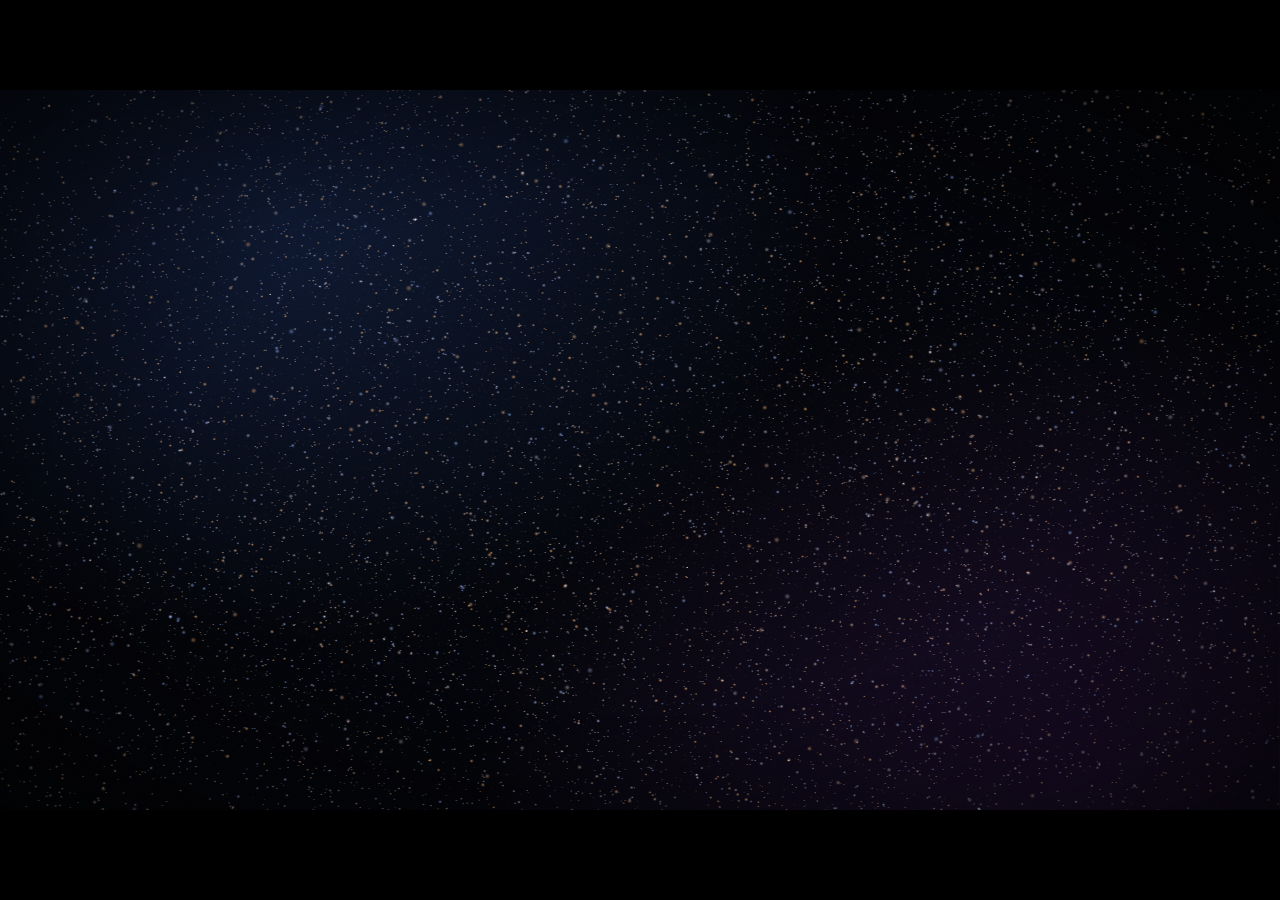
<file: index.html>
<!doctype html>
<html lang="ar">
<head>
<meta charset="utf-8">
<title>منصة العقود · وادي مكة</title>
<meta name="viewport" content="width=device-width, initial-scale=1">
<link rel="stylesheet" href="css/main.css">
</head>
<body>

<!-- ===================== THE STAGE (always 1920 x 1080, scaled to fit) ===================== -->
<div id="stage" dir="rtl">
  <div id="bg"></div>
  <canvas id="cloud"></canvas>

  <div id="scenes">

    <!-- 1 · المشكلة -->
    <section class="scene" id="s-problem">
      <div class="col-text">
        <div class="kicker a" id="pr-kicker">لماذا منصة للعقود؟</div>
        <div class="swap">
          <div class="stat a" id="pr-0"><span class="num" id="pr-n0">0</span>
            <span class="stat-label">أسبوعاً في المتوسط من تقديم العرض إلى توقيع عقد عالي التعقيد</span>
            <span class="stat-sub">العقد البسيط: <span class="ltr">4.4</span> أسابيع · متوسط التعقيد: <span class="ltr">11.6</span> أسبوعاً</span></div>
          <div class="stat a" id="pr-1"><span class="num" id="pr-n1">0</span>
            <span class="stat-label">متوسط ما يتآكل من قيمة العقود عالمياً بسبب ضعف إدارتها</span>
            <span class="stat-sub">أفضل المنظمات أداءً: نحو <span class="ltr">3%</span></span></div>
        </div>
      </div>
      <div class="source a" id="pr-src0">المصدر: World Commerce &amp; Contracting · 2023 Benchmark Study · عقود محلية، متوسط عالمي</div>
      <div class="source a" id="pr-src1">المصدر: World Commerce &amp; Contracting و Deloitte · دراسة The ROI of Contracting Excellence · 2023</div>
    </section>

    <!-- 2 · الحل وفكرة وادي مكة -->
    <section class="scene" id="s-solution">
      <div class="col-text">
        <div class="kicker a" id="so-kicker">الحل</div>
        <div class="swap">
          <div class="x" id="so-a"><h1 class="headline sp" id="so-head">عقودك، <em class="plain">بوضوح.</em></h1>
            <div class="lede a" id="so-lede">فريق واحد. صلاحيات واضحة. ومساحة عمل مشتركة.</div></div>
          <div class="a" id="so-b"><img class="logo" src="assets/brand/logo-white.png" alt="شركة وادي مكة للتقنية">
            <span class="stat-label">مملوكة لجامعة أم القرى · تأسست عام <span class="ltr">2012</span></span></div>
          <div class="a" id="so-c"><h2 class="bigline">من القالب إلى <em>التوقيع</em></h2>
            <span class="stat-label">في مكان واحد</span></div>
        </div>
      </div>
      <div class="source a" id="so-src1">العبارتان من شاشة الدخول في المنصة نفسها</div>
      <div class="source a" id="so-src2">المصدر: سعوديبيديا · «شركة وادي مكة للتقنية»</div>
    </section>

    <!-- 3 · البنية وسير العمل -->
    <section class="scene" id="s-arch">
      <div class="row-top">
        <div class="kicker a" id="ar-kicker">البنية وسير العمل</div>
        <div class="swap">
          <h1 class="headline sp" id="ar-head">أربع خطوات، <em>مسار واحد</em></h1>
          <h1 class="headline sp" id="ar-head2">أربع <em>حالات</em> لكل عقد</h1>
          <h1 class="headline sp" id="ar-head3">ثلاث <em>طبقات</em></h1>
        </div>
      </div>
      <div class="pin step" id="pin-s1"><span><b>1</b>بيانات العقد</span></div>
      <div class="pin step" id="pin-s2"><span><b>2</b>البنود</span></div>
      <div class="pin step" id="pin-s3"><span><b>3</b>المراجعة الذكية</span></div>
      <div class="pin step" id="pin-s4"><span><b>4</b>المعاينة والرفع</span></div>

      <div class="flow x" id="ar-flow">
        <svg viewBox="0 0 1500 330" width="1500" height="330">
          <path class="fl-line" id="fl-a1" pathLength="1" d="M1145 70 H912"/><path class="fl-head" id="fl-h1" d="M900 70 l18 -10 v20 z"/>
          <path class="fl-line" id="fl-a2" pathLength="1" d="M595 70 H362"/><path class="fl-head" id="fl-h2" d="M350 70 l18 -10 v20 z"/>
          <path class="fl-line" id="fl-a3" pathLength="1" d="M750 114 Q750 250 868 250"/><path class="fl-head" id="fl-h3" d="M880 250 l-18 -10 v20 z"/>
          <path class="fl-line" id="fl-a4" pathLength="1" d="M1180 250 Q1300 250 1300 126"/><path class="fl-head" id="fl-h4" d="M1300 114 l-10 18 h20 z"/>
          <g class="fl-chip" id="fl-c1"><rect x="1150" y="28" width="300" height="84" rx="42" stroke="#9aa3b8"/><text x="1300" y="82" text-anchor="middle">مسودة</text></g>
          <g class="fl-chip" id="fl-c2"><rect x="600" y="28" width="300" height="84" rx="42" stroke="#4cc4f0"/><text x="750" y="82" text-anchor="middle">قيد المراجعة</text></g>
          <g class="fl-chip" id="fl-c3"><rect x="50" y="28" width="300" height="84" rx="42" stroke="#8dc63f"/><text x="200" y="82" text-anchor="middle">معتمدة</text></g>
          <g class="fl-chip" id="fl-c4"><rect x="880" y="208" width="300" height="84" rx="42" stroke="#f2b03c"/><text x="1030" y="262" text-anchor="middle">معادة للتعديل</text></g>
        </svg>
      </div>

      <div class="pin layer" id="pin-l1"><span>الواجهة<i>تطبيق <span class="ltr">React</span> في المتصفح · مستضاف على <span class="ltr">Netlify</span></i></span></div>
      <div class="pin layer" id="pin-l2"><span>الخادم وقاعدة البيانات<i><span class="ltr">Supabase</span> · قاعدة <span class="ltr">PostgreSQL</span> · الدخول والصلاحيات</i></span></div>
      <div class="pin layer" id="pin-l3"><span>محرك المراجعة<i>محاكاة محلية، أو <span class="ltr">Gemini</span> عبر دالة على الخادم</i></span></div>
      <div class="source a" id="ar-src">المصدر: واجهة المنصة نفسها (لقطات من النسخة التجريبية)</div>
      <div class="source a" id="ar-src2">المصدر: فحص شيفرة النسخة التجريبية كما تُحمَّل في المتصفح · 15 نوفمبر 2026</div>
    </section>

    <!-- 4 · العرض التطبيقي -->
    <section class="scene" id="s-demo">
      <div class="screen x" id="dm-screen">
        <div class="film" id="dm-film">
          <img src="assets/shots/01-login.png" alt="" style="left:0">
          <img src="assets/shots/02-dashboard.png" alt="" style="left:1400px">
          <img src="assets/shots/03-contracts.png" alt="" style="left:2800px">
          <div class="fill" id="dm-fill" style="left:4200px">
            <img src="assets/shots/fill/base.png" alt="" style="left:0;top:0;width:2560px;height:5000px">
            <img class="fp" data-f="1" src="assets/shots/fill/p01-0.png" alt="" style="left:282px;top:1067px;width:832px;height:71px">
            <img class="fp" data-f="1" src="assets/shots/fill/p01-1.png" alt="" style="left:1959px;top:126px;width:13px;height:13px">
            <img class="fp" data-f="1" src="assets/shots/fill/p01-2.png" alt="" style="left:1488px;top:346px;width:827px;height:61px">
            <img class="fp" data-f="1" src="assets/shots/fill/p01-3.png" alt="" style="left:1414px;top:692px;width:947px;height:52px">
            <img class="fp" data-f="1" src="assets/shots/fill/p01-4.png" alt="" style="left:1894px;top:856px;width:172px;height:56px">
            <img class="fp" data-f="1" src="assets/shots/fill/p01-5.png" alt="" style="left:2335px;top:1003px;width:13px;height:13px">
            <img class="fp" data-f="1" src="assets/shots/fill/p01-6.png" alt="" style="left:1898px;top:1056px;width:439px;height:40px">
            <img class="fp" data-f="2" src="assets/shots/fill/p02-0.png" alt="" style="left:282px;top:1067px;width:832px;height:71px">
            <img class="fp" data-f="2" src="assets/shots/fill/p02-1.png" alt="" style="left:283px;top:1853px;width:831px;height:93px">
            <img class="fp" data-f="2" src="assets/shots/fill/p02-2.png" alt="" style="left:282px;top:3435px;width:832px;height:229px">
            <img class="fp" data-f="2" src="assets/shots/fill/p02-3.png" alt="" style="left:1414px;top:102px;width:544px;height:38px">
            <img class="fp" data-f="2" src="assets/shots/fill/p02-4.png" alt="" style="left:2255px;top:692px;width:116px;height:39px">
            <img class="fp" data-f="2" src="assets/shots/fill/p02-5.png" alt="" style="left:1894px;top:856px;width:188px;height:56px">
            <img class="fp" data-f="2" src="assets/shots/fill/p02-6.png" alt="" style="left:1860px;top:1207px;width:477px;height:52px">
            <img class="fp" data-f="3" src="assets/shots/fill/p03-0.png" alt="" style="left:283px;top:1288px;width:831px;height:468px">
            <img class="fp" data-f="3" src="assets/shots/fill/p03-1.png" alt="" style="left:283px;top:1853px;width:831px;height:93px">
            <img class="fp" data-f="3" src="assets/shots/fill/p03-2.png" alt="" style="left:282px;top:3146px;width:832px;height:518px">
            <img class="fp" data-f="3" src="assets/shots/fill/p03-3.png" alt="" style="left:2255px;top:692px;width:117px;height:56px">
            <img class="fp" data-f="3" src="assets/shots/fill/p03-4.png" alt="" style="left:2066px;top:1501px;width:25px;height:25px">
            <img class="fp" data-f="3" src="assets/shots/fill/p03-5.png" alt="" style="left:2095px;top:1803px;width:241px;height:46px">
            <img class="fp" data-f="4" src="assets/shots/fill/p04-0.png" alt="" style="left:345px;top:1288px;width:583px;height:468px">
            <img class="fp" data-f="4" src="assets/shots/fill/p04-1.png" alt="" style="left:280px;top:3208px;width:834px;height:209px">
            <img class="fp" data-f="4" src="assets/shots/fill/p04-2.png" alt="" style="left:2255px;top:693px;width:117px;height:69px">
            <img class="fp" data-f="4" src="assets/shots/fill/p04-3.png" alt="" style="left:2066px;top:1501px;width:25px;height:25px">
            <img class="fp" data-f="4" src="assets/shots/fill/p04-4.png" alt="" style="left:2015px;top:1963px;width:321px;height:46px">
            <img class="fp" data-f="5" src="assets/shots/fill/p05-0.png" alt="" style="left:791px;top:1563px;width:137px;height:38px">
            <img class="fp" data-f="5" src="assets/shots/fill/p05-1.png" alt="" style="left:356px;top:3268px;width:750px;height:43px">
            <img class="fp" data-f="5" src="assets/shots/fill/p05-2.png" alt="" style="left:2201px;top:2125px;width:135px;height:39px">
            <img class="fp" data-f="6" src="assets/shots/fill/p06-0.png" alt="" style="left:339px;top:1288px;width:248px;height:468px">
            <img class="fp" data-f="6" src="assets/shots/fill/p06-1.png" alt="" style="left:282px;top:3268px;width:831px;height:149px">
            <img class="fp" data-f="6" src="assets/shots/fill/p06-2.png" alt="" style="left:2255px;top:693px;width:117px;height:75px">
            <img class="fp" data-f="6" src="assets/shots/fill/p06-3.png" alt="" style="left:2066px;top:1501px;width:24px;height:25px">
            <img class="fp" data-f="6" src="assets/shots/fill/p06-4.png" alt="" style="left:2085px;top:2403px;width:251px;height:40px">
            <img class="fp" data-f="7" src="assets/shots/fill/p07-0.png" alt="" style="left:403px;top:1643px;width:161px;height:39px">
            <img class="fp" data-f="7" src="assets/shots/fill/p07-1.png" alt="" style="left:353px;top:3322px;width:759px;height:44px">
            <img class="fp" data-f="7" src="assets/shots/fill/p07-2.png" alt="" style="left:2255px;top:693px;width:27px;height:28px">
            <img class="fp" data-f="7" src="assets/shots/fill/p07-3.png" alt="" style="left:2309px;top:743px;width:57px;height:25px">
            <img class="fp" data-f="7" src="assets/shots/fill/p07-4.png" alt="" style="left:1920px;top:1486px;width:171px;height:56px">
            <img class="fp" data-f="7" src="assets/shots/fill/p07-5.png" alt="" style="left:1359px;top:2564px;width:178px;height:32px">
            <img class="fp" data-f="8" src="assets/shots/fill/p08-0.png" alt="" style="left:330px;top:1288px;width:273px;height:468px">
            <img class="fp" data-f="8" src="assets/shots/fill/p08-1.png" alt="" style="left:282px;top:3322px;width:831px;height:95px">
            <img class="fp" data-f="8" src="assets/shots/fill/p08-2.png" alt="" style="left:2255px;top:693px;width:117px;height:75px">
            <img class="fp" data-f="8" src="assets/shots/fill/p08-3.png" alt="" style="left:1920px;top:1486px;width:187px;height:56px">
            <img class="fp" data-f="8" src="assets/shots/fill/p08-4.png" alt="" style="left:2056px;top:2725px;width:281px;height:46px">
            <img class="fp" data-f="9" src="assets/shots/fill/p09-0.png" alt="" style="left:441px;top:1563px;width:140px;height:37px">
            <img class="fp" data-f="9" src="assets/shots/fill/p09-1.png" alt="" style="left:336px;top:3373px;width:685px;height:44px">
            <img class="fp" data-f="9" src="assets/shots/fill/p09-2.png" alt="" style="left:2280px;top:2888px;width:57px;height:36px">
            <img class="fp" data-f="10" src="assets/shots/fill/p10-0.png" alt="" style="left:283px;top:1370px;width:831px;height:384px">
            <img class="fp" data-f="10" src="assets/shots/fill/p10-1.png" alt="" style="left:283px;top:1853px;width:831px;height:93px">
            <img class="fp" data-f="10" src="assets/shots/fill/p10-2.png" alt="" style="left:283px;top:2368px;width:831px;height:95px">
            <img class="fp" data-f="10" src="assets/shots/fill/p10-3.png" alt="" style="left:282px;top:3146px;width:832px;height:518px">
            <img class="fp" data-f="10" src="assets/shots/fill/p10-4.png" alt="" style="left:2255px;top:693px;width:117px;height:75px">
            <img class="fp" data-f="10" src="assets/shots/fill/p10-5.png" alt="" style="left:1978px;top:3066px;width:187px;height:56px">
            <img class="fp" data-f="10" src="assets/shots/fill/p10-6.png" alt="" style="left:2152px;top:3391px;width:169px;height:40px">
            <img class="fp" data-f="10" src="assets/shots/fill/p10-7.png" alt="" style="left:2138px;top:3591px;width:13px;height:13px">
            <img class="fp" data-f="11" src="assets/shots/fill/p11-0.png" alt="" style="left:676px;top:2401px;width:41px;height:29px">
            <img class="fp" data-f="11" src="assets/shots/fill/p11-1.png" alt="" style="left:345px;top:3562px;width:755px;height:40px">
            <img class="fp" data-f="11" src="assets/shots/fill/p11-2.png" alt="" style="left:1765px;top:3392px;width:43px;height:32px">
            <img class="fp" data-f="12" src="assets/shots/fill/p12-0.png" alt="" style="left:432px;top:2399px;width:64px;height:38px">
            <img class="fp" data-f="12" src="assets/shots/fill/p12-1.png" alt="" style="left:345px;top:3562px;width:657px;height:40px">
            <img class="fp" data-f="12" src="assets/shots/fill/p12-2.png" alt="" style="left:1626px;top:3391px;width:69px;height:41px">
            <img class="fp" data-f="13" src="assets/shots/fill/p13-0.png" alt="" style="left:0px;top:1853px;width:1264px;height:3147px">
            <img class="fp" data-f="13" src="assets/shots/fill/p13-1.png" alt="" style="left:1363px;top:693px;width:1008px;height:62px">
            <img class="fp" data-f="13" src="assets/shots/fill/p13-2.png" alt="" style="left:1805px;top:3562px;width:189px;height:56px">
            <img class="fp" data-f="13" src="assets/shots/fill/p13-3.png" alt="" style="left:2328px;top:3707px;width:14px;height:13px">
            <img class="fp" data-f="13" src="assets/shots/fill/p13-4.png" alt="" style="left:1941px;top:3761px;width:118px;height:35px">
            <img class="fp" data-f="13" src="assets/shots/fill/p13-5.png" alt="" style="left:2530px;top:3838px;width:30px;height:47px">
            <img class="fp" data-f="13" src="assets/shots/fill/p13-6.png" alt="" style="left:1264px;top:4864px;width:1272px;height:13px">
            <img class="fp" data-f="14" src="assets/shots/fill/p14-0.png" alt="" style="left:283px;top:1933px;width:831px;height:223px">
            <img class="fp" data-f="14" src="assets/shots/fill/p14-1.png" alt="" style="left:283px;top:2690px;width:831px;height:398px">
            <img class="fp" data-f="14" src="assets/shots/fill/p14-2.png" alt="" style="left:282px;top:3722px;width:832px;height:810px">
            <img class="fp" data-f="14" src="assets/shots/fill/p14-3.png" alt="" style="left:1980px;top:690px;width:392px;height:82px">
            <img class="fp" data-f="14" src="assets/shots/fill/p14-4.png" alt="" style="left:2024px;top:4226px;width:189px;height:56px">
            <img class="fp" data-f="14" src="assets/shots/fill/p14-5.png" alt="" style="left:2275px;top:4372px;width:13px;height:13px">
            <img class="fp" data-f="14" src="assets/shots/fill/p14-6.png" alt="" style="left:1938px;top:4427px;width:44px;height:32px">
            <img class="fp" data-f="15" src="assets/shots/fill/p15-0.png" alt="" style="left:130px;top:4298px;width:30px;height:49px">
            <img class="fp" data-f="15" src="assets/shots/fill/p15-1.png" alt="" style="left:282px;top:4425px;width:835px;height:171px">
            <img class="fp" data-f="15" src="assets/shots/fill/p15-2.png" alt="" style="left:249px;top:4609px;width:902px;height:391px">
            <img class="fp" data-f="15" src="assets/shots/fill/p15-3.png" alt="" style="left:2059px;top:4587px;width:277px;height:39px">
          </div>
          <img src="assets/shots/06-clauses.png" alt="" style="left:5600px">
          <img src="assets/shots/05-review.png" alt="" style="left:7000px">
          <img id="dm-s1" src="assets/shots/08-send-1.png" alt="" style="left:8400px;height:675px">
          <img class="st" id="dm-s2" src="assets/shots/08-send-2.png" alt="" style="left:8400px;height:675px">
          <img class="st" id="dm-s3" src="assets/shots/08-send-3.png" alt="" style="left:8400px;height:675px">
          <img id="dm-r1" src="assets/shots/09-rev-1.png" alt="" style="left:9800px;height:675px">
          <img class="st" id="dm-r2" src="assets/shots/09-rev-2.png" alt="" style="left:9800px;height:1594px">
          <img class="st" id="dm-r3" src="assets/shots/09-rev-3.png" alt="" style="left:9800px;height:675px">
          <img class="st" id="dm-r4" src="assets/shots/09-rev-4.png" alt="" style="left:9800px;height:675px">
          <img src="assets/shots/07-sign.png" alt="" style="left:11200px">
          <div class="tap" id="tap1" style="left:8520px;top:643px"></div>
          <div class="tap" id="tap2" style="left:9143px;top:289px"></div>
          <div class="tap" id="tap3" style="left:10756px;top:525px"></div>
          <div class="tap" id="tap4" style="left:9874px;top:1563px"></div>
          <div class="tap" id="tap5" style="left:10528px;top:302px"></div>
        </div>
      </div>
      <div class="demo-text">
        <div class="kicker a" id="dm-kicker">العرض التطبيقي</div>
        <div class="swap">
          <div class="cap a" id="dm-c1"><b>01</b><h2>الدخول</h2><span>للفريق المصرّح له فقط</span></div>
          <div class="cap a" id="dm-c2"><b>02</b><h2>لوحة المتابعة</h2><span>كل العقود وحالاتها</span></div>
          <div class="cap a" id="dm-c3"><b>03</b><h2>العقود</h2><span>بحث وتصفية ومتابعة</span></div>
          <div class="cap a" id="dm-c4"><b>04</b><h2>بيانات العقد</h2><div class="swap"><span id="dm-c4a">تعبئة حقول قالب التوريد التجريبي</span><span id="dm-c4b">المعاينة تمتلئ مع كل إدخال</span></div></div>
          <div class="cap a" id="dm-c5"><b>05</b><h2>البنود</h2><span>ثابت · قابل للتعديل · مولّد</span></div>
          <div class="cap a" id="dm-c6"><b>06</b><h2>المراجعة الذكية</h2><span>ملاحظات على نص العقد</span></div>
          <div class="cap a" id="dm-c7"><b>07</b><h2>الرفع للمراجع</h2><span>بضغطة واحدة</span></div>
          <div class="cap a" id="dm-c8"><b>08</b><h2>المراجع القانوني</h2><span>يقرأ البنود ويعلّق عليها</span></div>
          <div class="cap a" id="dm-c9"><b>09</b><h2>الاعتماد</h2><span>تجريبي · يصبح العقد للقراءة فقط</span></div>
          <div class="cap a" id="dm-c10"><b>10</b><h2>التوقيع</h2><span>تجريبي · برمز تحقق</span></div>
        </div>
      </div>
      <div class="source a" id="dm-src">لقطات من النسخة التجريبية للمنصة · البيانات الظاهرة تجريبية</div>
    </section>

    <!-- 5 · الخلاصة والتوصيات -->
    <section class="scene" id="s-end">
      <div class="col-text tight">
        <div class="kicker a" id="en-kicker">التوصيات</div>
        <div class="rec a" id="en-1"><h2 class="bigline">توقيع <em>موثوق</em></h2><span class="stat-label">ربط التوقيع بمزوّد تصديق رقمي مرخّص</span></div>
        <div class="rec a" id="en-2"><h2 class="bigline">قوالب <em>معتمدة</em></h2><span class="stat-label">اعتماد قانوني للقوالب التجريبية</span></div>
        <div class="rec a" id="en-3"><h2 class="bigline">مراجعة <em>حيّة</em></h2><span class="stat-label">من المحاكاة المحلية إلى المراجعة الحية، مع قياس دقتها</span></div>
      </div>
      <div class="center">
        <img class="logo small a" id="en-logo" src="assets/brand/logo-white.png" alt="">
        <h1 class="headline huge sp" id="en-head">عقودك، <em class="plain">بوضوح.</em></h1>
      </div>
      <div class="source a" id="en-src">توصيات مقترحة، مبنية على ما يظهر في النسخة التجريبية</div>
    </section>

  </div>

  <div id="vignette"></div>
  <div id="grain"></div>
  <div id="pageno"></div>
  <div id="flash"></div>
</div>

<!-- ===================== PRESENTING TOOLS ===================== -->
<div id="blank"></div>
<div id="progress"><i id="progress-fill"></i></div>
<div id="tester"></div>
<div id="jumpbox"></div>

<div id="help" class="overlay" dir="rtl">
  <div class="help-card">
    <h2>أزرار التحكّم</h2>
    <table>
      <tr><td><kbd>→</kbd> <kbd>↓</kbd> <kbd>PageDown</kbd> <kbd>Space</kbd> <kbd>N</kbd> <kbd>Enter</kbd> · نقرة يسار</td><td>النقرة التالية</td></tr>
      <tr><td><kbd>←</kbd> <kbd>↑</kbd> <kbd>PageUp</kbd> <kbd>Backspace</kbd> · نقرة يمين</td><td>رجوع</td></tr>
      <tr><td><kbd>F</kbd> <kbd>F5</kbd></td><td>ملء الشاشة: تشغيل / إيقاف</td></tr>
      <tr><td><kbd>B</kbd> أو <kbd>.</kbd></td><td>شاشة سوداء</td></tr>
      <tr><td><kbd>W</kbd> أو <kbd>,</kbd></td><td>شاشة بيضاء</td></tr>
      <tr><td><kbd>P</kbd></td><td>فتح شاشة المقدّم (الملاحظات والمؤقّت)</td></tr>
      <tr><td><kbd>G</kbd> أو <kbd>O</kbd></td><td>نظرة عامة على كل النقرات</td></tr>
      <tr><td>أرقام ثم <kbd>Enter</kbd></td><td>الانتقال إلى رقم الصفحة</td></tr>
      <tr><td><kbd>Home</kbd> / <kbd>End</kbd></td><td>أول نقرة / آخر نقرة</td></tr>
      <tr><td><kbd>H</kbd> أو <kbd>?</kbd></td><td>هذه المساعدة</td></tr>
      <tr><td><kbd>D</kbd></td><td>فاحص الأزرار: تشغيل / إيقاف</td></tr>
      <tr><td><kbd>L</kbd></td><td>خط التقدّم: تشغيل / إيقاف</td></tr>
      <tr><td><kbd>Esc</kbd></td><td>إغلاق أي نافذة</td></tr>
    </table>
    <p>أثناء الشاشة السوداء أو البيضاء، أول ضغطة تعيد الصورة فقط ولا تغيّر الشريحة.<br>الحروف تعمل سواء كانت لوحة المفاتيح عربية أو إنجليزية.</p>
  </div>
</div>

<div id="overview" class="overlay">
  <div class="ov-top" dir="rtl">
    <b>نظرة عامة</b>
    <span>الأسهم أو جهاز التحكّم للتنقّل · Enter أو Space للانتقال · Esc للإغلاق</span>
    <span id="overview-note">بعض النقرات بلا صورة: شغّل الملف «tools / Make snapshots» مرتين بالفأرة لتحديث الصور.</span>
  </div>
  <div id="overview-grid"></div>
</div>

<div id="loader"><i></i></div>

<script src="vendor/gsap.min.js"></script>
<script src="assets/thumbs/thumbs.js"></script>
<script src="js/particles.js"></script>
<script src="js/shapes.js"></script>
<script src="js/engine.js"></script>
<!-- extra scene files (js/scenes-*.js) go here, before deck.js -->
<script src="js/deck.js"></script>
</body>
</html>
</file>
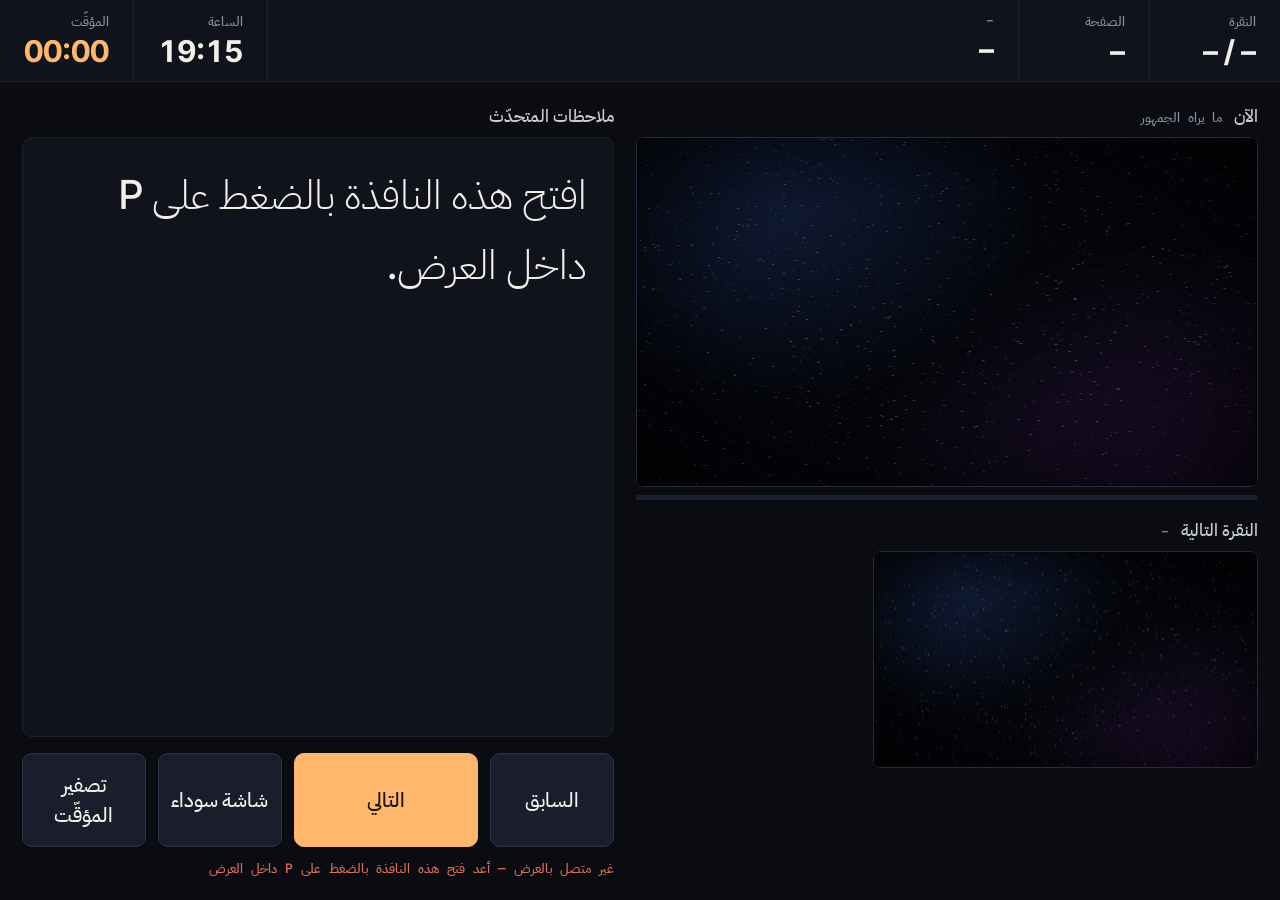
<file: presenter.html>
<!doctype html>
<html lang="ar" dir="rtl">
<head>
<meta charset="utf-8">
<title>شاشة المقدّم</title>
<link rel="stylesheet" href="css/presenter.css">
</head>
<body>

<header id="bar">
  <div class="cell"><small>النقرة</small><b id="p-click">– / –</b></div>
  <div class="cell"><small>الصفحة</small><b id="p-page">–</b></div>
  <div class="cell wide"><small id="p-name">–</small><b id="p-title">–</b></div>
  <div class="cell"><small>الساعة</small><b id="p-clock">--:--</b></div>
  <div class="cell"><small>المؤقّت</small><b id="p-timer">00:00</b></div>
</header>

<main>
  <section id="screens">
    <div class="panel">
      <h3>الآن <span>ما يراه الجمهور</span></h3>
      <div class="frame"><iframe id="f-now" src="index.html?mode=mirror" tabindex="-1"></iframe></div>
      <div id="p-bar"><i id="p-fill"></i></div>
    </div>
    <div class="panel">
      <h3>النقرة التالية <span id="p-next-name">–</span></h3>
      <div class="frame small"><iframe id="f-next" src="index.html?mode=preview" tabindex="-1"></iframe><div id="p-end">نهاية العرض</div></div>
    </div>
  </section>

  <section id="notes-wrap">
    <h3>ملاحظات المتحدّث</h3>
    <div id="p-notes">افتح هذه النافذة بالضغط على P داخل العرض.</div>
    <div id="buttons">
      <button id="b-back">السابق</button>
      <button id="b-next" class="main">التالي</button>
      <button id="b-black">شاشة سوداء</button>
      <button id="b-reset">تصفير المؤقّت</button>
    </div>
    <div id="p-link">غير متصل بالعرض</div>
  </section>
</main>

<script>
/* presenter.html — talks to the show (window.opener) and to its two embedded copies
   through window.postMessage, which works on file:// pages. */
(function () {
  'use strict';
  var $ = function (id) { return document.getElementById(id); };
  var show = window.opener || null;
  var beats = [], index = 0, blank = null, linked = false, lastSeen = 0;
  var ready = { mirror: false, preview: false };
  var t0 = null;   // timer start (ms), null = not started

  function post(win, msg) { msg.deck = 1; try { win.postMessage(msg, '*'); } catch (e) { } }
  function cmd(c) { if (show) post(show, { type: 'cmd', cmd: c }); }
  function hello() { if (show && !show.closed) post(show, { type: 'hello' }); }

  function pad(n) { return (n < 10 ? '0' : '') + n; }
  function tick() {
    var d = new Date();
    $('p-clock').textContent = pad(d.getHours()) + ':' + pad(d.getMinutes());
    var s = t0 === null ? 0 : Math.floor((Date.now() - t0) / 1000);
    $('p-timer').textContent = (s >= 3600 ? Math.floor(s / 3600) + ':' : '') + pad(Math.floor(s / 60) % 60) + ':' + pad(s % 60);
    var ok = linked && Date.now() - lastSeen < 9000;
    $('p-link').textContent = ok ? 'متصل بالعرض' : 'غير متصل بالعرض — أعد فتح هذه النافذة بالضغط على P داخل العرض';
    $('p-link').className = ok ? 'ok' : '';
  }

  function render() {
    if (!beats.length) return;
    var b = beats[index], total = beats.length - 1;
    $('p-click').textContent = index + ' / ' + total;
    $('p-page').textContent = b.page;
    $('p-title').textContent = b.title;
    $('p-name').textContent = b.name;
    $('p-notes').textContent = b.notes || (index === 0 ? 'شاشة البداية. اضغط «التالي» لتبدأ.' : '—');
    $('p-fill').style.transform = 'scaleX(' + (total ? index / total : 0) + ')';
    var nx = beats[index + 1];
    $('p-next-name').textContent = nx ? nx.name : '';
    $('p-end').style.display = nx ? 'none' : 'flex';
    $('b-black').classList.toggle('on', blank === 'black');
  }
  function pushFrames(animate) {
    if (ready.mirror) {
      post($('f-now').contentWindow, { type: 'goto', index: index, animate: animate });
      post($('f-now').contentWindow, { type: 'blank', value: blank });
    }
    if (ready.preview && beats[index + 1]) post($('f-next').contentWindow, { type: 'goto', index: index + 1, animate: false });
  }

  window.addEventListener('message', function (e) {
    var m = e.data;
    if (!m || m.deck !== 1) return;
    if (m.type === 'embed-ready') { ready[m.mode] = true; pushFrames(false); return; }
    if (m.type === 'state' && e.source === show) {
      linked = true; lastSeen = Date.now();
      if (m.beats) beats = m.beats;
      var moved = m.index !== index;
      index = m.index; blank = m.blank;
      if (m.kind === 'nav' && t0 === null) t0 = Date.now();     // the timer starts on the first click
      render();
      if (m.kind === 'blank') { if (ready.mirror) post($('f-now').contentWindow, { type: 'blank', value: blank }); }
      else if (moved || m.kind === 'init') pushFrames(m.kind === 'nav' && m.animate);
    }
  });

  // The Next, Back and black-screen keys work here too and drive the show.
  window.addEventListener('keydown', function (e) {
    if (e.ctrlKey || e.altKey || e.metaKey) return;
    var c = e.code, a = null;
    if (c === 'ArrowRight' || c === 'ArrowDown' || c === 'PageDown' || c === 'Space' || c === 'KeyN' || c === 'Enter') a = 'next';
    else if (c === 'ArrowLeft' || c === 'ArrowUp' || c === 'PageUp' || c === 'Backspace') a = 'back';
    else if (c === 'KeyB' || c === 'Period') a = 'black';
    else if (c === 'KeyW' || c === 'Comma') a = 'white';
    else if (c === 'F5') { e.preventDefault(); return; }
    if (a) { e.preventDefault(); cmd(a); }
  });
  $('b-next').onclick = function () { cmd('next'); this.blur(); };
  $('b-back').onclick = function () { cmd('back'); this.blur(); };
  $('b-black').onclick = function () { cmd('black'); this.blur(); };
  $('b-reset').onclick = function () { t0 = null; tick(); this.blur(); };

  // Say hello every few seconds, so the link comes back by itself if the show is reloaded.
  hello(); setInterval(hello, 3000);
  tick(); setInterval(tick, 500);
})();
</script>
</body>
</html>
</file>
<file: css/main.css>
/* ---------- fonts (all local, no internet needed) ---------- */
@font-face { font-family: "Inter Tight"; font-weight: 500; src: url(../assets/fonts/inter-tight-500.woff2) format("woff2"); }
@font-face { font-family: "Inter Tight"; font-weight: 700; src: url(../assets/fonts/inter-tight-700.woff2) format("woff2"); }
@font-face { font-family: "Instrument Serif"; font-style: italic; font-weight: 400; src: url(../assets/fonts/instrument-serif-400-italic.woff2) format("woff2"); }
@font-face { font-family: "JetBrains Mono"; font-weight: 400; src: url(../assets/fonts/jetbrains-mono-400.woff2) format("woff2"); }
@font-face { font-family: "JetBrains Mono"; font-weight: 500; src: url(../assets/fonts/jetbrains-mono-500.woff2) format("woff2"); }
@font-face { font-family: "IBM Plex Sans Arabic"; font-weight: 300; src: url(../assets/fonts/plex-arabic-300.woff2) format("woff2"); }
@font-face { font-family: "IBM Plex Sans Arabic"; font-weight: 500; src: url(../assets/fonts/plex-arabic-500.woff2) format("woff2"); }
@font-face { font-family: "IBM Plex Sans Arabic"; font-weight: 700; src: url(../assets/fonts/plex-arabic-700.woff2) format("woff2"); }
@font-face { font-family: "Amiri"; font-weight: 400; src: url(../assets/fonts/amiri-400.woff2) format("woff2"); }
@font-face { font-family: "Amiri"; font-weight: 400; font-style: italic; src: url(../assets/fonts/amiri-400-italic.woff2) format("woff2"); }
@font-face { font-family: "Amiri"; font-weight: 700; src: url(../assets/fonts/amiri-700.woff2) format("woff2"); }

:root {
  /* Latin letters and digits come from the first font, Arabic from the second */
  --f-display: "Inter Tight", "IBM Plex Sans Arabic", sans-serif;   /* headlines */
  --f-serif: "Instrument Serif", "Amiri", serif;                    /* emphasis */
  --f-mono: "JetBrains Mono", "IBM Plex Sans Arabic", monospace;    /* kickers, labels, sources */
  --ink: #f3f1ea;
  --dim: rgba(243, 241, 234, .62);
  --accent: #f2b03c;
  --cool: #4cc4f0;
}

* { box-sizing: border-box; margin: 0; padding: 0; }
html, body { width: 100%; height: 100%; overflow: hidden; background: #000; color: var(--ink); }
body { font-family: var(--f-display); -webkit-font-smoothing: antialiased; user-select: none; }
body.idle { cursor: none; }

/* ---------- stage ---------- */
#stage { position: absolute; left: 50%; top: 50%; width: 1920px; height: 1080px; overflow: hidden;
  transform-origin: 50% 50%; transform: translate(-50%, -50%); background: #04050a; }
#bg, #cloud, #scenes, #vignette, #grain, #flash { position: absolute; inset: 0; }
#cloud { width: 1920px; height: 1080px; }
#vignette { pointer-events: none; background: radial-gradient(ellipse at 50% 50%, transparent 52%, rgba(0, 0, 0, .62) 100%); }
#grain { pointer-events: none; opacity: .055; mix-blend-mode: overlay; inset: -256px; background-size: 256px 256px;
  animation: grain .6s steps(6) infinite; }
@keyframes grain { to { transform: translate(-128px, 96px); } }
#flash { background: #000; opacity: 0; pointer-events: none; }
#pageno { position: absolute; right: 44px; bottom: 34px; font: 500 18px var(--f-mono); color: rgba(255, 255, 255, .38);
  direction: ltr; font-variant-numeric: tabular-nums; }

/* ---------- scenes and type ---------- */
.scene { position: absolute; inset: 0; pointer-events: none; }
.col-text { position: absolute; right: 150px; top: 0; bottom: 0; width: 900px; display: flex; flex-direction: column;
  justify-content: center; align-items: flex-start; gap: 34px; }
/* the mono font's space is wide; pull Arabic words in labels back together */
.kicker, .decoded, .source { word-spacing: -.3em; }
.kicker { font: 500 28px var(--f-mono); color: var(--accent); }
.headline { font: 700 118px/1.28 var(--f-display); letter-spacing: 0; text-wrap: balance; }
.headline em, .em { font-family: var(--f-serif); font-style: italic; font-weight: 400; color: var(--accent); font-size: 1.14em; line-height: 1; }
.lede { font: 300 38px/1.7 var(--f-display); color: var(--dim); max-width: 820px; }
.stat { display: flex; align-items: baseline; gap: 26px; }
.num { font: 700 150px/1 var(--f-display); font-variant-numeric: tabular-nums; direction: ltr; letter-spacing: -.02em; }
.source { position: absolute; right: 150px; bottom: 40px; font: 400 18px var(--f-mono); color: rgba(255, 255, 255, .5); }
.decoded { font: 500 30px var(--f-mono); color: var(--cool); }

/* text helper pieces */
.w, .wi, .c, .tw { display: inline-block; }
.wi.lat { direction: ltr; }   /* Latin letters and digits keep their own order */
.wi, .c { will-change: transform, opacity; }
.tw { visibility: hidden; }
.dc { position: relative; display: inline-block; }
.dc-hold { visibility: hidden; }
.dc-live { position: absolute; top: 0; inset-inline-start: 0; white-space: nowrap; }

/* ---------- tools ---------- */
#blank { position: fixed; inset: 0; background: #000; opacity: 0; visibility: hidden; z-index: 50; }
#progress { position: fixed; left: 0; right: 0; bottom: 0; height: 3px; z-index: 40; display: none; background: rgba(255, 255, 255, .08); }
#progress.open { display: block; }
#progress i { display: block; height: 100%; background: var(--accent); transform-origin: 0 50%; transform: scaleX(0); transition: transform .5s ease; }
#tester { position: fixed; right: 18px; bottom: 64px; z-index: 60; display: none; direction: rtl; gap: 14px; align-items: center;
  padding: 10px 16px; border-radius: 8px; background: rgba(10, 12, 20, .88); border: 1px solid rgba(255, 255, 255, .18);
  font: 400 16px var(--f-mono); color: var(--ink); }
#tester.open { display: flex; }
#tester b { color: var(--accent); font-weight: 500; direction: ltr; }
#jumpbox { position: fixed; left: 50%; bottom: 60px; transform: translateX(-50%); z-index: 60; display: none; direction: rtl;
  padding: 12px 26px; border-radius: 10px; background: rgba(10, 12, 20, .9); border: 1px solid rgba(255, 255, 255, .2);
  font: 500 26px var(--f-mono); }
#jumpbox.open { display: block; }

.overlay { position: fixed; inset: 0; z-index: 70; display: none; background: rgba(4, 5, 10, .93); backdrop-filter: blur(10px); cursor: default; }
.overlay.open { display: block; }
body.idle .overlay { cursor: default; }

#help.open { display: flex; align-items: center; justify-content: center; }
.help-card { width: min(1180px, 92vw); max-height: 92vh; overflow: auto; padding: 40px 48px; border-radius: 16px;
  background: #0d101a; border: 1px solid rgba(255, 255, 255, .12); }
.help-card h2 { font: 700 34px var(--f-display); margin-bottom: 22px; }
.help-card table { width: 100%; border-collapse: collapse; font: 300 23px/1.5 var(--f-display); }
.help-card td { padding: 9px 0; border-bottom: 1px solid rgba(255, 255, 255, .08); vertical-align: middle; }
.help-card td:last-child { color: var(--dim); padding-inline-start: 24px; width: 44%; }
.help-card p { margin-top: 20px; font: 300 17px/1.8 var(--f-display); color: var(--dim); }
kbd { display: inline-block; direction: ltr; font: 500 18px var(--f-mono); padding: 3px 9px; margin: 0 2px; border-radius: 6px;
  background: rgba(255, 255, 255, .1); border: 1px solid rgba(255, 255, 255, .18); }

#overview { overflow: auto; padding: 0 44px 60px; }
.ov-top { position: sticky; top: 0; z-index: 2; display: flex; gap: 26px; align-items: baseline; flex-wrap: wrap; padding: 26px 0 18px;
  background: linear-gradient(rgba(4, 5, 10, .98) 70%, transparent); font: 300 17px var(--f-display); color: var(--dim); }
.ov-top b { font: 700 28px var(--f-display); color: var(--ink); }
#overview-note { color: var(--accent); }
.ov-group { margin-top: 22px; }
.ov-group header { display: flex; align-items: baseline; gap: 16px; margin-bottom: 12px; }
.ov-group header b { font: 500 22px var(--f-mono); color: var(--accent); min-width: 34px; }
.ov-group header span { font: 500 22px var(--f-display); }
.ov-group header i { font: 400 15px var(--f-mono); font-style: normal; color: var(--dim); }
.ov-row { display: flex; flex-wrap: wrap; gap: 16px; }
.ov-item { position: relative; width: 352px; height: 198px; padding: 0; border-radius: 8px; overflow: hidden; cursor: pointer;
  background: #10131e; border: 2px solid rgba(255, 255, 255, .1); color: var(--ink); }
.ov-item img { width: 100%; height: 100%; object-fit: cover; display: block; }
.ov-name { display: flex; width: 100%; height: 100%; align-items: center; justify-content: center; padding: 12px;
  font: 500 17px var(--f-mono); color: var(--dim); }
.ov-item em { position: absolute; left: 0; right: 0; bottom: 0; padding: 14px 10px 6px; text-align: left; font: 400 14px var(--f-mono);
  font-style: normal; color: rgba(255, 255, 255, .8); background: linear-gradient(transparent, rgba(0, 0, 0, .8)); }
.ov-item.now { border-color: var(--accent); }
.ov-item.sel { outline: 3px solid #fff; outline-offset: 2px; }

#loader { position: fixed; inset: 0; z-index: 90; background: #04050a; display: flex; align-items: center; justify-content: center;
  transition: opacity .6s ease, visibility .6s; }
#loader i { width: 34px; height: 34px; border-radius: 50%; border: 2px solid rgba(255, 255, 255, .15); border-top-color: var(--accent);
  animation: spin 1s linear infinite; }
#loader.done { opacity: 0; visibility: hidden; }
@keyframes spin { to { transform: rotate(360deg); } }

/* copies inside the presenter view and the snapshot maker: no tools, no pointer */
body.embedded #tester, body.embedded #progress, body.embedded #jumpbox, body.embedded .overlay { display: none !important; }
body.embedded { cursor: default; }
body.mode-thumb #grain { animation: none; }
body.mode-thumb #loader { transition: none; }

/* ---------- the talk's pages ---------- */
.ltr { direction: ltr; unicode-bidi: isolate; display: inline-block; }
.col-text.tight { gap: 26px; }
.stat { flex-direction: column; align-items: flex-start; gap: 4px; }
.stat-label { display: block; font: 300 32px/1.5 var(--f-display); color: var(--dim); max-width: 860px; }
.stat-sub { font: 500 26px/1.5 var(--f-display); color: var(--accent); margin-top: 6px; }
.bigline { font: 700 92px/1.3 var(--f-display); }
.bigline em { font-family: var(--f-serif); font-style: italic; font-weight: 400; color: var(--accent); font-size: 1.14em; line-height: 1; }
.headline.huge { font-size: 170px; text-align: center; }
.center { position: absolute; inset: 0; display: flex; flex-direction: column; gap: 30px; align-items: center; justify-content: center; padding-bottom: 250px; }
.row-top { position: absolute; top: 96px; right: 150px; left: 150px; display: flex; flex-direction: column; align-items: flex-start; gap: 18px; }
.row-top .headline { font-size: 96px; }
.swap { display: grid; }
.swap > * { grid-area: 1 / 1; align-self: center; }
.row-top .swap > * { align-self: start; }
.logo { display: block; width: 420px; height: auto; margin-bottom: 26px; }
.logo.small { width: 230px; margin: 0; }

/* labels pinned to dots of the cloud */
.pin { position: absolute; left: 0; top: 0; width: 0; height: 0; opacity: 0; visibility: hidden; }
.pin span { position: absolute; white-space: nowrap; }
.pin.step span { left: 0; top: 78px; transform: translateX(-50%); display: flex; flex-direction: column; align-items: center; gap: 6px;
  font: 500 34px var(--f-display); color: var(--ink); }
.pin.step b { font: 500 22px var(--f-mono); color: var(--accent); }
.pin.layer span { left: 64px; top: -34px; display: flex; flex-direction: column; gap: 2px; font: 700 38px/1.3 var(--f-display); }
.pin.layer i { font: 300 24px/1.4 var(--f-display); font-style: normal; color: var(--dim); }
.pin.layer::before { content: ""; position: absolute; left: 6px; top: 0; width: 44px; height: 2px; background: rgba(255, 255, 255, .55); }

/* the four states of a contract (SVG, drawn by a watcher) */
.flow { position: absolute; left: 210px; top: 640px; width: 1500px; height: 330px; direction: ltr; }
.fl-chip rect { fill: rgba(10, 14, 28, .78); stroke-width: 2.5; }
.fl-chip text { font: 500 34px var(--f-display); fill: var(--ink); }
.fl-line { fill: none; stroke: rgba(255, 255, 255, .7); stroke-width: 3; stroke-linecap: round; stroke-dasharray: 1; }
.fl-head { fill: rgba(255, 255, 255, .85); }

/* the demonstration: a screen with a camera flying over the screenshots */
.screen { position: absolute; left: 110px; top: 211px; width: 1200px; height: 657px; overflow: hidden; border-radius: 10px;
  background: #05070d; box-shadow: 0 0 0 1px rgba(255, 255, 255, .16), 0 30px 90px rgba(0, 0, 0, .6); }
.film { position: absolute; left: 0; top: 0; transform-origin: 0 0; will-change: transform; }
.film img { position: absolute; top: 0; width: 1200px; height: 657px; object-fit: cover; object-position: 50% 0; }
.demo-text { position: absolute; left: 1386px; right: 96px; top: 0; bottom: 0; display: flex; flex-direction: column; justify-content: center;
  align-items: flex-start; gap: 30px; }
.cap { display: flex; flex-direction: column; align-items: flex-start; gap: 10px; }
.cap b { font: 500 26px var(--f-mono); color: var(--cool); direction: ltr; }
.cap h2 { font: 700 66px/1.25 var(--f-display); }
.cap span { font: 300 30px/1.55 var(--f-display); color: var(--dim); }

/* recommendations */
.rec { display: flex; flex-direction: column; align-items: flex-start; }
.rec .bigline { font-size: 76px; }
.rec .stat-label { font-size: 30px; }

.headline em.plain, .bigline em.plain { font-family: var(--f-display); font-style: normal; font-weight: 700; font-size: 1em; line-height: inherit; }
#so-a .lede { margin-top: 26px; }
.pin.layer span span { position: static; display: inline; font: inherit; color: var(--ink); unicode-bidi: isolate; direction: ltr; }

/* page 4: the form being filled = one tall base picture + small patches that appear field by field */
.film .fill { position: absolute; top: 0; width: 2560px; height: 5000px; transform-origin: 0 0; transform: scale(.46875); }
.film .fill img { position: absolute; object-fit: fill; }
.film .fill .fp { opacity: 0; }

/* page 4: pictures stacked in one slot (shown one over the other by a watcher) and the "press" marker */
.film .st { opacity: 0; }
.tap { position: absolute; width: 46px; height: 46px; margin: -23px 0 0 -23px; border-radius: 50%; border: 3px solid var(--accent); background: rgba(242, 176, 60, .28); }
</file>
<file: css/presenter.css>
@font-face { font-family: "Inter Tight"; font-weight: 500; src: url(../assets/fonts/inter-tight-500.woff2) format("woff2"); }
@font-face { font-family: "Inter Tight"; font-weight: 700; src: url(../assets/fonts/inter-tight-700.woff2) format("woff2"); }
@font-face { font-family: "JetBrains Mono"; font-weight: 500; src: url(../assets/fonts/jetbrains-mono-500.woff2) format("woff2"); }
@font-face { font-family: "IBM Plex Sans Arabic"; font-weight: 300; src: url(../assets/fonts/plex-arabic-300.woff2) format("woff2"); }
@font-face { font-family: "IBM Plex Sans Arabic"; font-weight: 500; src: url(../assets/fonts/plex-arabic-500.woff2) format("woff2"); }
@font-face { font-family: "IBM Plex Sans Arabic"; font-weight: 700; src: url(../assets/fonts/plex-arabic-700.woff2) format("woff2"); }

* { box-sizing: border-box; margin: 0; padding: 0; }
html, body { height: 100%; }
body { background: #0a0c12; color: #f1efe8; font-family: "Inter Tight", "IBM Plex Sans Arabic", sans-serif;
  display: flex; flex-direction: column; overflow: hidden; }
small, h3 span, #p-link, #p-next-name { font-family: "JetBrains Mono", "IBM Plex Sans Arabic", monospace; }

#bar { display: flex; gap: 1px; background: #1c2030; border-bottom: 1px solid #1c2030; }
.cell { background: #10131c; padding: 12px 24px; display: flex; flex-direction: column; gap: 2px; min-width: 130px; }
.cell.wide { flex: 1; min-width: 0; }
.cell small { font-size: 13px; color: #8b90a3; direction: ltr; text-align: right; }
.cell b { font-size: 30px; font-weight: 700; font-variant-numeric: tabular-nums; white-space: nowrap; overflow: hidden; text-overflow: ellipsis; }
#p-click, #p-clock, #p-timer, #p-page { direction: ltr; text-align: right; }
#p-timer { color: #ffb86b; }

main { flex: 1; min-height: 0; display: grid; grid-template-columns: minmax(0, 1.05fr) minmax(0, 1fr); gap: 22px; padding: 22px; }
#screens { display: flex; flex-direction: column; gap: 18px; min-height: 0; }
.panel { min-height: 0; }
h3 { font-size: 17px; font-weight: 500; color: #c9cbd6; margin-bottom: 8px; display: flex; gap: 12px; align-items: baseline; }
h3 span { font-size: 13px; color: #8b90a3; direction: ltr; }
.frame { position: relative; width: 100%; aspect-ratio: 16 / 9; background: #000; border-radius: 8px; overflow: hidden; border: 1px solid #262b3d; }
.frame.small { width: 62%; }
.frame iframe { position: absolute; inset: 0; width: 100%; height: 100%; border: 0; pointer-events: none; }
#p-end { position: absolute; inset: 0; display: none; align-items: center; justify-content: center; background: #0a0c12; color: #8b90a3; font-size: 22px; }
#p-bar { height: 5px; margin-top: 8px; background: #1c2030; border-radius: 3px; overflow: hidden; direction: ltr; }
#p-fill { display: block; height: 100%; background: #ffb86b; transform-origin: 0 50%; transform: scaleX(0); transition: transform .4s ease; }

#notes-wrap { display: flex; flex-direction: column; min-height: 0; }
#p-notes { flex: 1; min-height: 0; overflow: auto; font-size: 40px; line-height: 1.75; font-weight: 300; white-space: pre-wrap;
  padding: 22px 26px; background: #10131c; border-radius: 10px; border: 1px solid #1c2030; }
#buttons { display: flex; gap: 12px; margin-top: 16px; }
button { flex: 1; font: 500 20px "Inter Tight", "IBM Plex Sans Arabic", sans-serif; padding: 16px 10px; border-radius: 10px; cursor: pointer;
  color: #f1efe8; background: #1a1e2c; border: 1px solid #2c3247; }
button:hover { background: #242a3d; }
button.main { background: #ffb86b; color: #14100a; border-color: #ffb86b; flex: 1.6; }
button.on { background: #f1efe8; color: #0a0c12; }
#p-link { margin-top: 12px; font-size: 13px; color: #e0705f; }
#p-link.ok { color: #6fcf97; }
</file>
